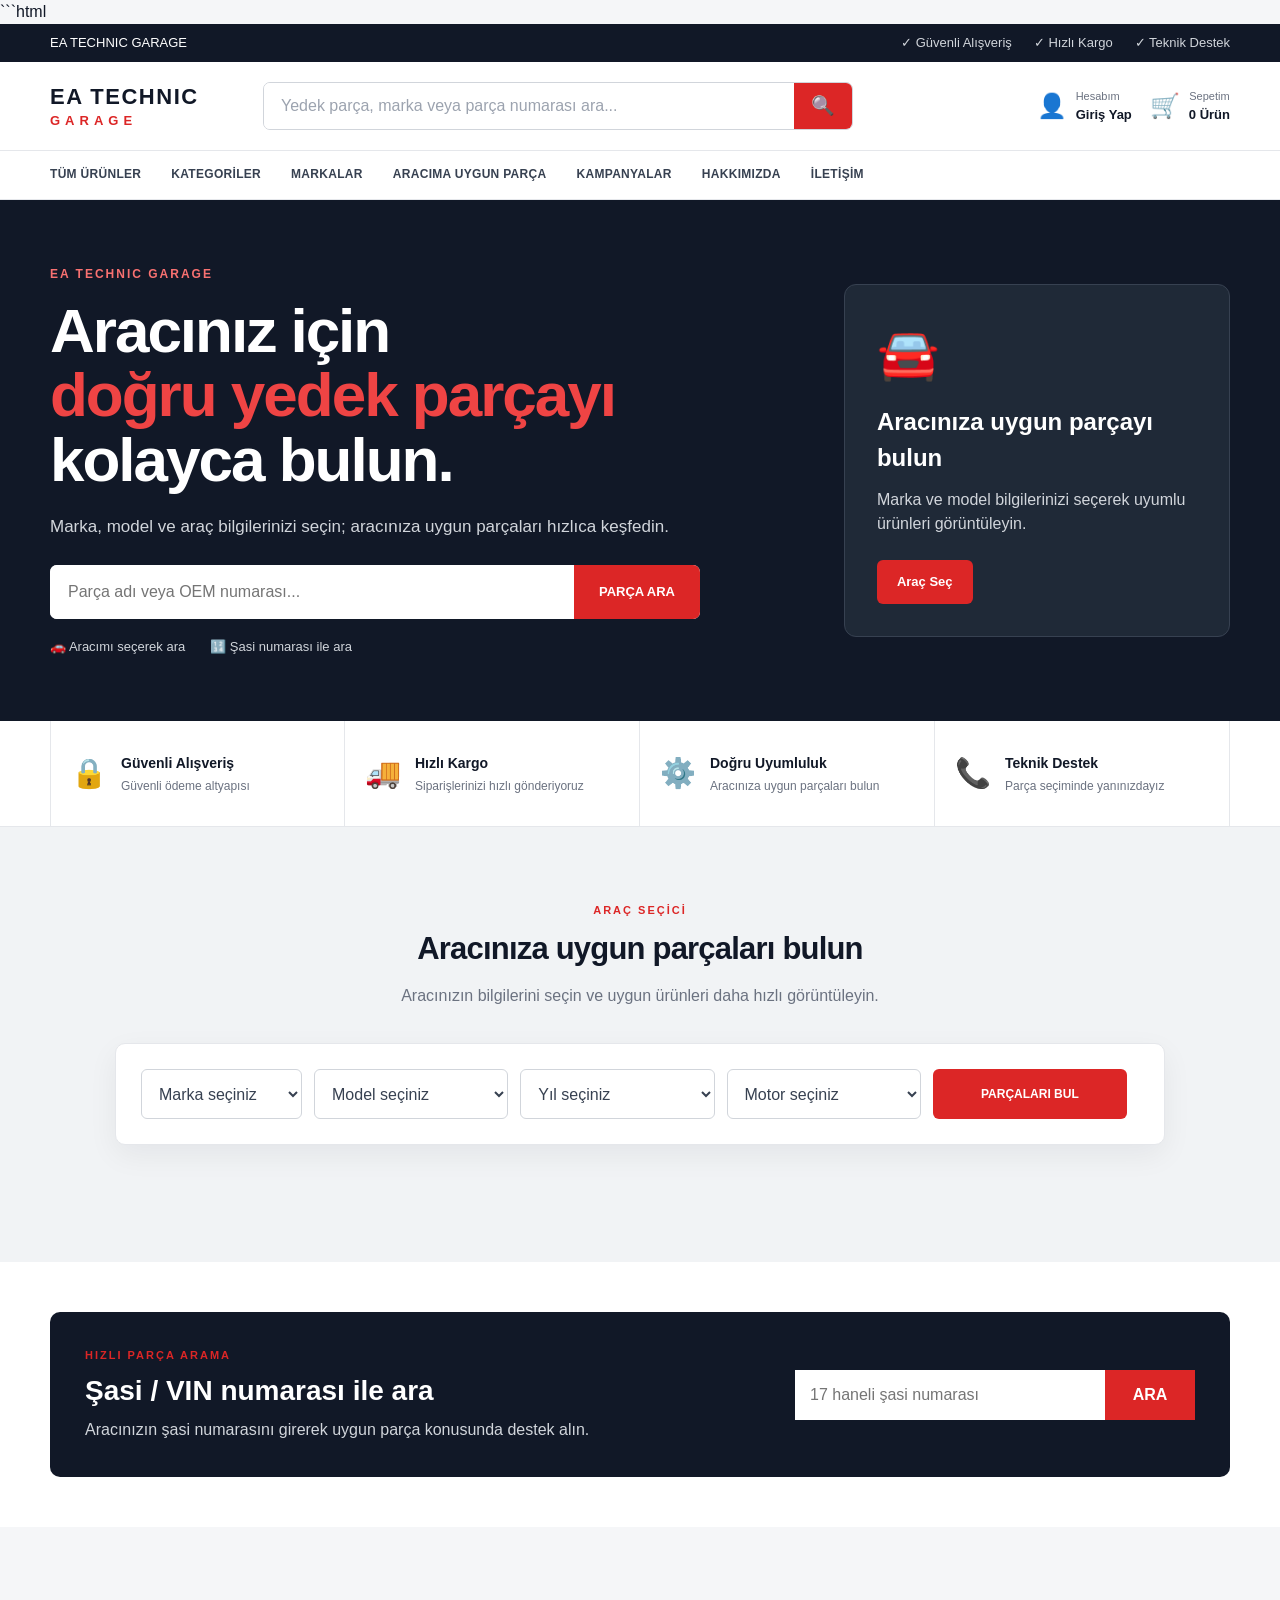
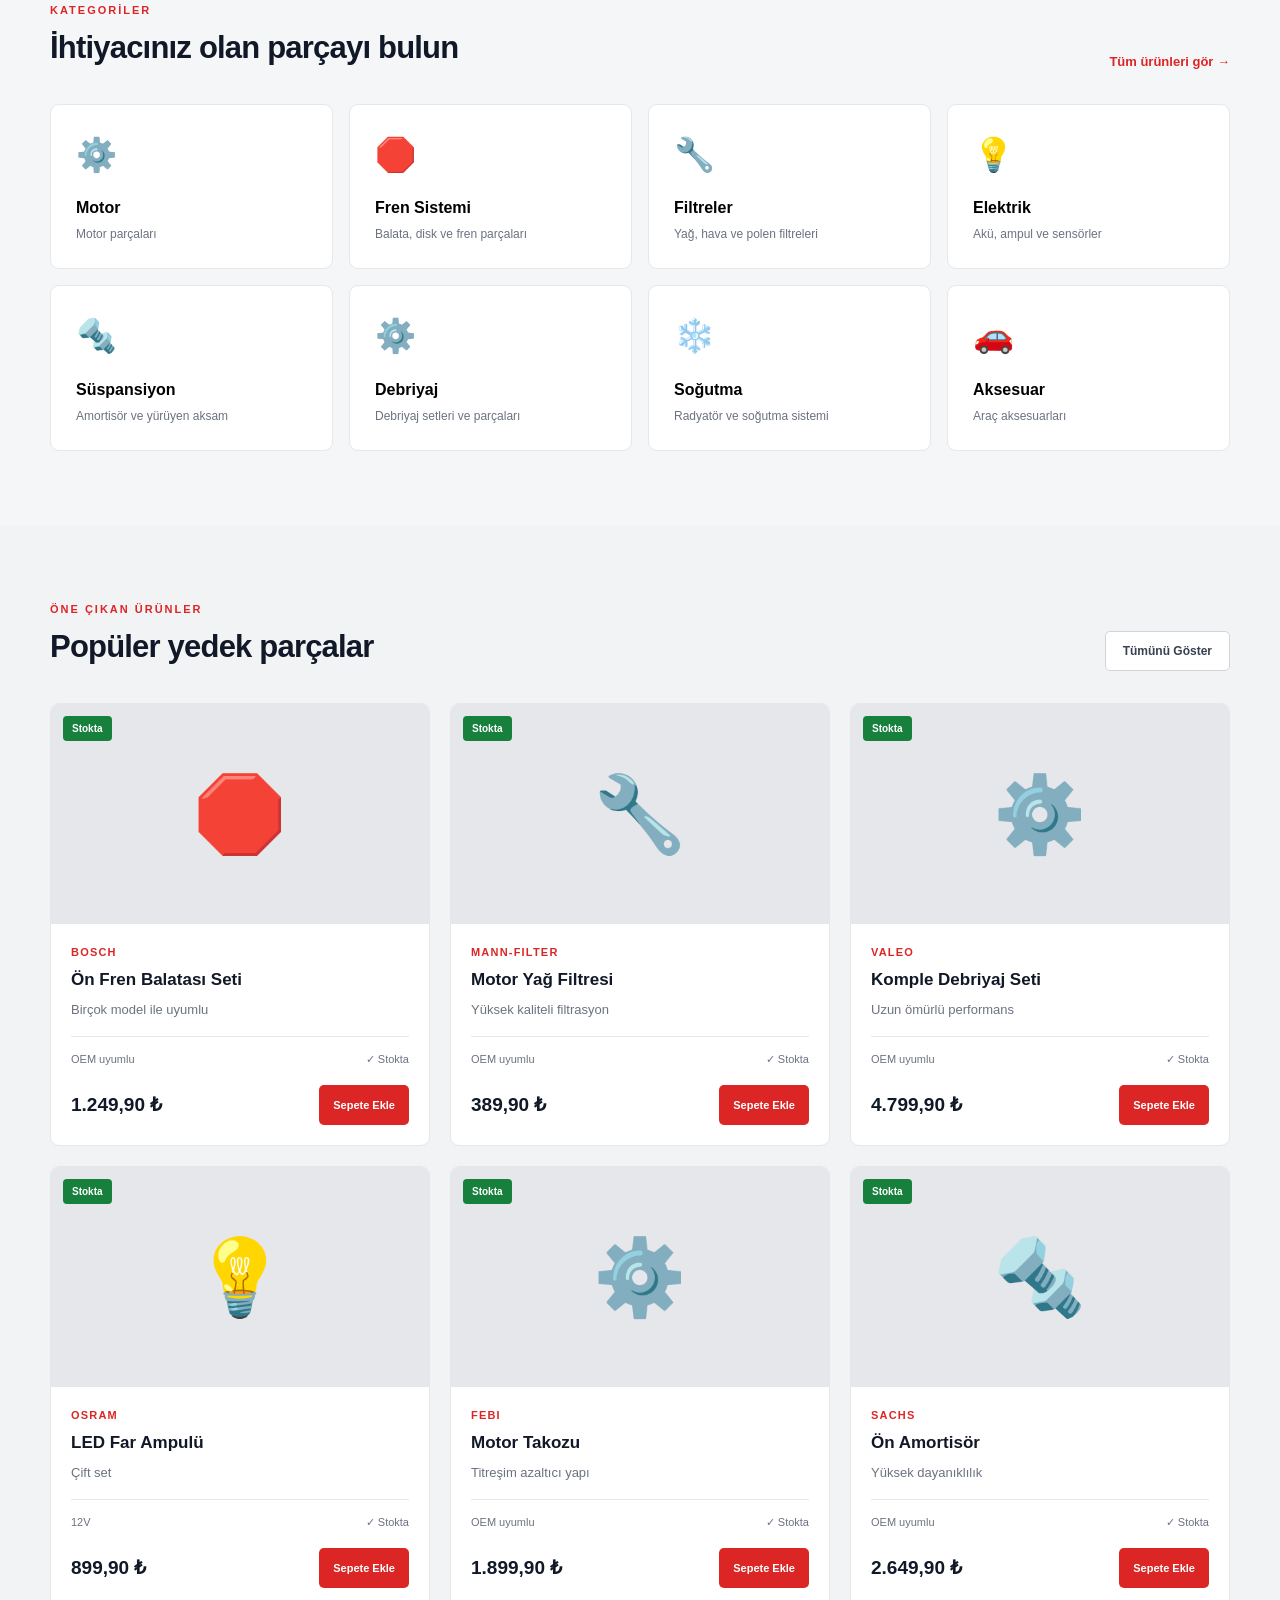
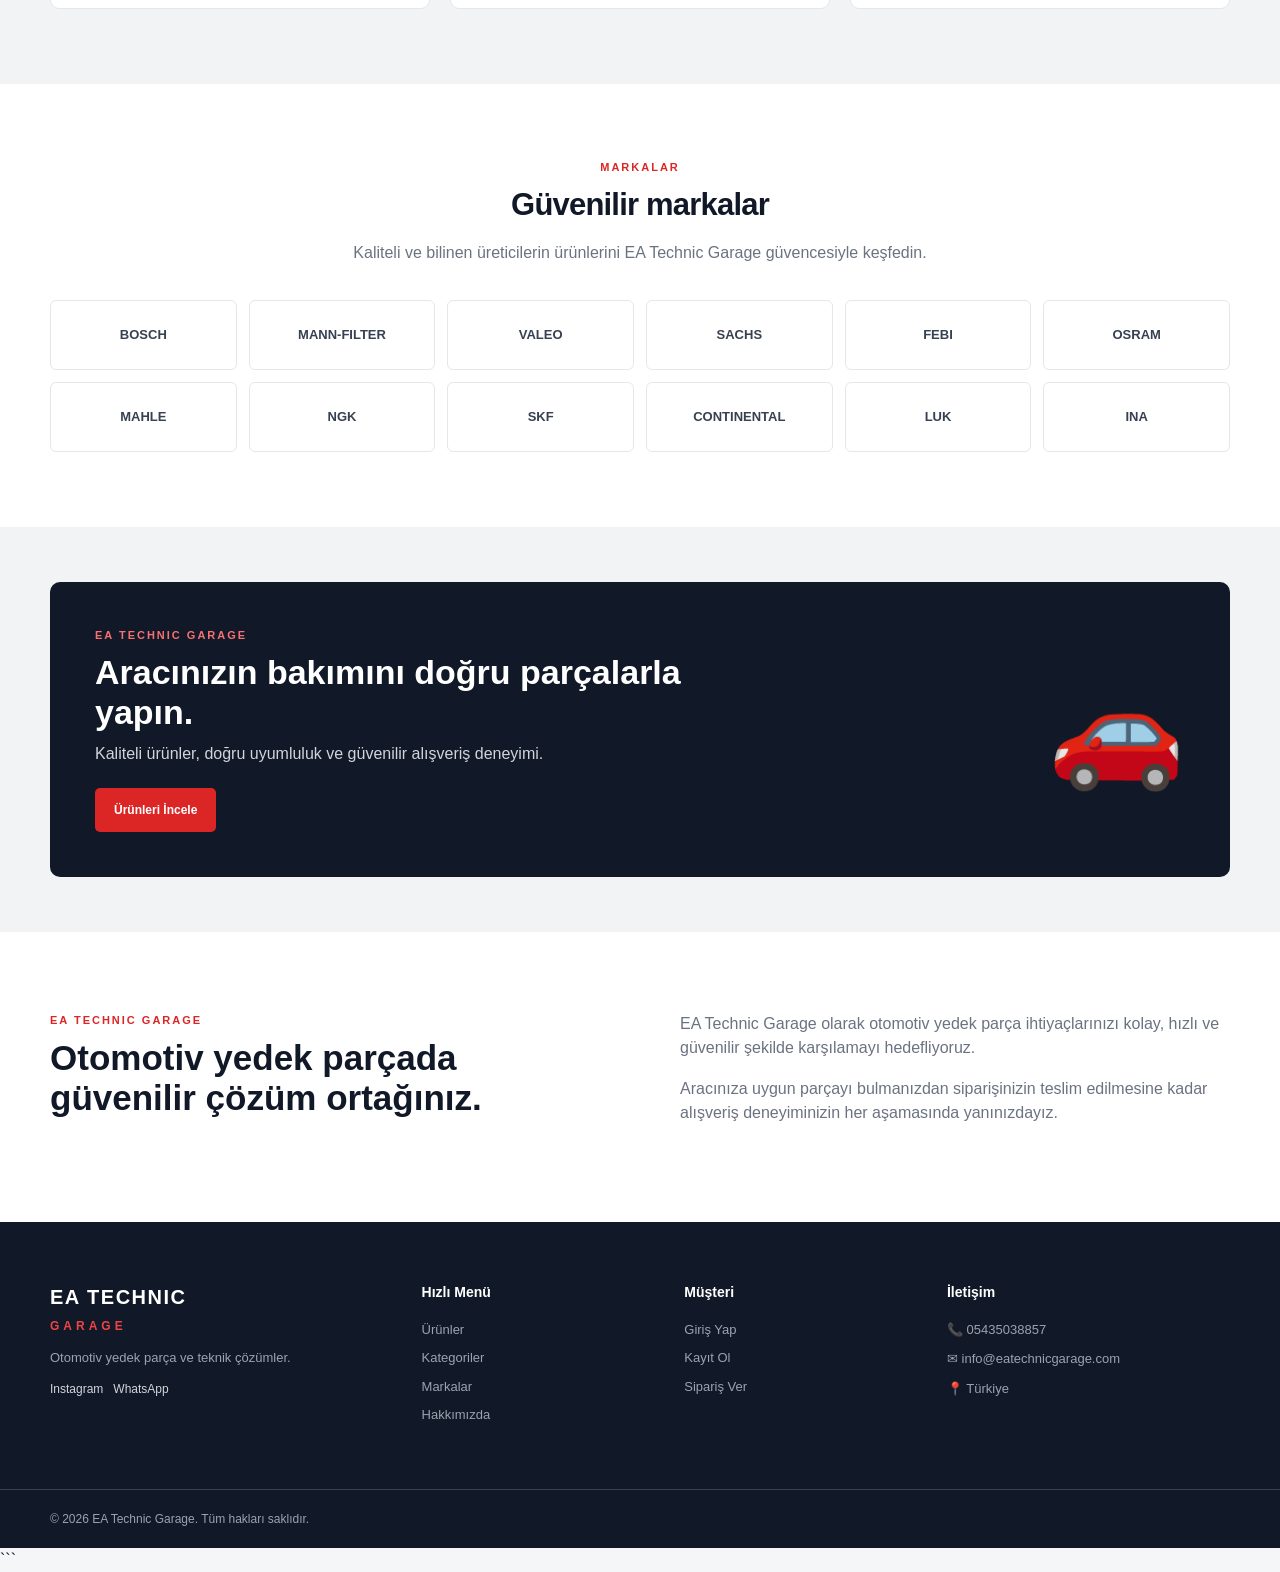
<file: index.html>
```html
<!DOCTYPE html>
<html lang="tr">
<head>
  <meta charset="UTF-8">
  <meta name="viewport" content="width=device-width, initial-scale=1.0">

  <title>EA Technic Garage | Online Yedek Parça</title>

  <meta
    name="description"
    content="EA Technic Garage - Otomotiv yedek parça, araç uyumlu ürünler ve güvenli alışveriş."
  >

  <link rel="stylesheet" href="styles.css">
</head>

<body>

  <!-- =====================================================
       ÜST BİLGİ BAR
  ====================================================== -->

  <div class="topbar">
    <div class="container topbar-inner">

      <span>EA TECHNIC GARAGE</span>

      <div class="topbar-right">
        <span>✓ Güvenli Alışveriş</span>
        <span>✓ Hızlı Kargo</span>
        <span>✓ Teknik Destek</span>
      </div>

    </div>
  </div>


  <!-- =====================================================
       HEADER
  ====================================================== -->

  <header class="main-header">

    <div class="container header-inner">

      <!-- LOGO -->

      <a href="index.html" class="brand">

        <div class="brand-main">
          EA TECHNIC
        </div>

        <div class="brand-sub">
          GARAGE
        </div>

      </a>


      <!-- ANA ARAMA -->

      <div class="header-search">

        <input
          type="search"
          id="mainSearch"
          placeholder="Yedek parça, marka veya parça numarası ara..."
          autocomplete="off"
        >

        <button
          type="button"
          onclick="searchProducts()"
          aria-label="Ara"
        >
          🔍
        </button>

      </div>


      <!-- HESAP -->

      <div class="header-actions">

        <a href="giris.html" id="accountButton" class="header-action">
          <span class="action-icon">👤</span>

          <span>
            <small>Hesabım</small>
            <strong>Giriş Yap</strong>
          </span>
        </a>


        <!-- SEPET -->

        <button
          type="button"
          class="header-action cart-header"
          onclick="showCart()"
        >

          <span class="action-icon">🛒</span>

          <span>
            <small>Sepetim</small>
            <strong>
              <span id="cartCount">0</span> Ürün
            </strong>
          </span>

        </button>

      </div>

    </div>

  </header>


  <!-- =====================================================
       ANA MENÜ
  ====================================================== -->

  <nav class="main-nav">

    <div class="container nav-inner">

      <a href="#urunler">
        TÜM ÜRÜNLER
      </a>

      <a href="#kategoriler">
        KATEGORİLER
      </a>

      <a href="#markalar">
        MARKALAR
      </a>

      <a href="#arac-bul">
        ARACIMA UYGUN PARÇA
      </a>

      <a href="#kampanyalar">
        KAMPANYALAR
      </a>

      <a href="#hakkimizda">
        HAKKIMIZDA
      </a>

      <a href="#iletisim">
        İLETİŞİM
      </a>

    </div>

  </nav>


  <main>


    <!-- =====================================================
         HERO / ANA ARAMA
    ====================================================== -->

    <section class="hero-shop">

      <div class="container hero-inner">

        <div class="hero-copy">

          <span class="hero-label">
            EA TECHNIC GARAGE
          </span>

          <h1>
            Aracınız için
            <strong>doğru yedek parçayı</strong>
            kolayca bulun.
          </h1>

          <p>
            Marka, model ve araç bilgilerinizi seçin;
            aracınıza uygun parçaları hızlıca keşfedin.
          </p>


          <div class="hero-search">

            <input
              type="search"
              id="heroSearch"
              placeholder="Parça adı veya OEM numarası..."
            >

            <button
              type="button"
              onclick="searchProductsFromHero()"
            >
              PARÇA ARA
            </button>

          </div>


          <div class="hero-links">

            <a href="#arac-bul">
              🚗 Aracımı seçerek ara
            </a>

            <a href="#sasi-ara">
              🔢 Şasi numarası ile ara
            </a>

          </div>

        </div>


        <div class="hero-card">

          <div class="hero-card-icon">
            🚘
          </div>

          <h2>
            Aracınıza uygun parçayı bulun
          </h2>

          <p>
            Marka ve model bilgilerinizi seçerek
            uyumlu ürünleri görüntüleyin.
          </p>

          <a
            href="#arac-bul"
            class="hero-card-button"
          >
            Araç Seç
          </a>

        </div>

      </div>

    </section>


    <!-- =====================================================
         HIZLI GÜVEN BİLGİLERİ
    ====================================================== -->

    <section class="trust-section">

      <div class="container trust-grid">

        <div class="trust-item">

          <div class="trust-icon">
            🔒
          </div>

          <div>
            <strong>
              Güvenli Alışveriş
            </strong>

            <span>
              Güvenli ödeme altyapısı
            </span>
          </div>

        </div>


        <div class="trust-item">

          <div class="trust-icon">
            🚚
          </div>

          <div>
            <strong>
              Hızlı Kargo
            </strong>

            <span>
              Siparişlerinizi hızlı gönderiyoruz
            </span>
          </div>

        </div>


        <div class="trust-item">

          <div class="trust-icon">
            ⚙️
          </div>

          <div>
            <strong>
              Doğru Uyumluluk
            </strong>

            <span>
              Aracınıza uygun parçaları bulun
            </span>
          </div>

        </div>


        <div class="trust-item">

          <div class="trust-icon">
            📞
          </div>

          <div>
            <strong>
              Teknik Destek
            </strong>

            <span>
              Parça seçiminde yanınızdayız
            </span>
          </div>

        </div>

      </div>

    </section>


    <!-- =====================================================
         ARAÇ BUL
    ====================================================== -->

    <section
      class="vehicle-section"
      id="arac-bul"
    >

      <div class="container">

        <div class="section-heading centered">

          <span>
            ARAÇ SEÇİCİ
          </span>

          <h2>
            Aracınıza uygun parçaları bulun
          </h2>

          <p>
            Aracınızın bilgilerini seçin ve uygun ürünleri
            daha hızlı görüntüleyin.
          </p>

        </div>


        <div class="vehicle-box">

          <div class="vehicle-step">
            <small>1</small>
            <span>Marka</span>
          </div>

          <select id="brand">

            <option value="">
              Marka seçiniz
            </option>

            <option value="BMW">
              BMW
            </option>

            <option value="Mercedes-Benz">
              Mercedes-Benz
            </option>

            <option value="Volkswagen">
              Volkswagen
            </option>

            <option value="Audi">
              Audi
            </option>

            <option value="Renault">
              Renault
            </option>

            <option value="Fiat">
              Fiat
            </option>

            <option value="Ford">
              Ford
            </option>

            <option value="Peugeot">
              Peugeot
            </option>

            <option value="Citroën">
              Citroën
            </option>

            <option value="Toyota">
              Toyota
            </option>

            <option value="Opel">
              Opel
            </option>

            <option value="Hyundai">
              Hyundai
            </option>

            <option value="Kia">
              Kia
            </option>

            <option value="Volvo">
              Volvo
            </option>

          </select>


          <select id="model">

            <option value="">
              Model seçiniz
            </option>

            <option>
              3 Serisi
            </option>

            <option>
              5 Serisi
            </option>

            <option>
              C Serisi
            </option>

            <option>
              E Serisi
            </option>

            <option>
              Golf
            </option>

            <option>
              Passat
            </option>

            <option>
              A3
            </option>

            <option>
              A4
            </option>

            <option>
              Clio
            </option>

            <option>
              Megane
            </option>

            <option>
              Egea
            </option>

            <option>
              Focus
            </option>

            <option>
              Astra
            </option>

          </select>


          <select id="year">

            <option value="">
              Yıl seçiniz
            </option>

            <option>2026</option>
            <option>2025</option>
            <option>2024</option>
            <option>2023</option>
            <option>2022</option>
            <option>2021</option>
            <option>2020</option>
            <option>2019</option>
            <option>2018</option>
            <option>2017</option>
            <option>2016</option>
            <option>2015</option>
            <option>2014</option>
            <option>2013</option>
            <option>2012</option>
            <option>2011</option>
            <option>2010</option>

          </select>


          <select id="engine">

            <option value="">
              Motor seçiniz
            </option>

            <option>
              1.2 Benzin
            </option>

            <option>
              1.4 Benzin
            </option>

            <option>
              1.5 Dizel
            </option>

            <option>
              1.6 Dizel
            </option>

            <option>
              2.0 Dizel
            </option>

            <option>
              2.0 Benzin
            </option>

          </select>


          <button
            type="button"
            onclick="findParts()"
          >
            PARÇALARI BUL
          </button>

        </div>


        <div
          id="vehicleMessage"
          class="vehicle-message"
        ></div>

      </div>

    </section>


    <!-- =====================================================
         ŞASİ NUMARASI
    ====================================================== -->

    <section
      class="vin-section"
      id="sasi-ara"
    >

      <div class="container">

        <div class="vin-box">

          <div>

            <span class="section-label">
              HIZLI PARÇA ARAMA
            </span>

            <h2>
              Şasi / VIN numarası ile ara
            </h2>

            <p>
              Aracınızın şasi numarasını girerek
              uygun parça konusunda destek alın.
            </p>

          </div>


          <div class="vin-form">

            <input
              type="text"
              id="vinNumber"
              maxlength="17"
              placeholder="17 haneli şasi numarası"
            >

            <button
              type="button"
              onclick="searchVin()"
            >
              ARA
            </button>

          </div>

        </div>

      </div>

    </section>


    <!-- =====================================================
         KATEGORİLER
    ====================================================== -->

    <section
      class="section"
      id="kategoriler"
    >

      <div class="container">

        <div class="section-heading">

          <div>

            <span>
              KATEGORİLER
            </span>

            <h2>
              İhtiyacınız olan parçayı bulun
            </h2>

          </div>

          <a href="#urunler">
            Tüm ürünleri gör →
          </a>

        </div>


        <div class="category-grid">


          <button
            class="category-card"
            onclick="filterProducts('Motor')"
          >

            <div class="category-icon">
              ⚙️
            </div>

            <strong>
              Motor
            </strong>

            <span>
              Motor parçaları
            </span>

          </button>


          <button
            class="category-card"
            onclick="filterProducts('Fren')"
          >

            <div class="category-icon">
              🛑
            </div>

            <strong>
              Fren Sistemi
            </strong>

            <span>
              Balata, disk ve fren parçaları
            </span>

          </button>


          <button
            class="category-card"
            onclick="filterProducts('Filtre')"
          >

            <div class="category-icon">
              🔧
            </div>

            <strong>
              Filtreler
            </strong>

            <span>
              Yağ, hava ve polen filtreleri
            </span>

          </button>


          <button
            class="category-card"
            onclick="filterProducts('Elektrik')"
          >

            <div class="category-icon">
              💡
            </div>

            <strong>
              Elektrik
            </strong>

            <span>
              Akü, ampul ve sensörler
            </span>

          </button>


          <button
            class="category-card"
            onclick="filterProducts('Süspansiyon')"
          >

            <div class="category-icon">
              🔩
            </div>

            <strong>
              Süspansiyon
            </strong>

            <span>
              Amortisör ve yürüyen aksam
            </span>

          </button>


          <button
            class="category-card"
            onclick="filterProducts('Debriyaj')"
          >

            <div class="category-icon">
              ⚙️
            </div>

            <strong>
              Debriyaj
            </strong>

            <span>
              Debriyaj setleri ve parçaları
            </span>

          </button>


          <button
            class="category-card"
            onclick="filterProducts('Soğutma')"
          >

            <div class="category-icon">
              ❄️
            </div>

            <strong>
              Soğutma
            </strong>

            <span>
              Radyatör ve soğutma sistemi
            </span>

          </button>


          <button
            class="category-card"
            onclick="filterProducts('Aksesuar')"
          >

            <div class="category-icon">
              🚗
            </div>

            <strong>
              Aksesuar
            </strong>

            <span>
              Araç aksesuarları
            </span>

          </button>

        </div>

      </div>

    </section>


    <!-- =====================================================
         ÜRÜNLER
    ====================================================== -->

    <section
      class="section products-section"
      id="urunler"
    >

      <div class="container">

        <div class="section-heading">

          <div>

            <span>
              ÖNE ÇIKAN ÜRÜNLER
            </span>

            <h2>
              Popüler yedek parçalar
            </h2>

          </div>


          <button
            type="button"
            class="outline-button"
            onclick="filterProducts('all')"
          >
            Tümünü Göster
          </button>

        </div>


        <div
          class="product-grid"
          id="productGrid"
        >


          <!-- ÜRÜN 1 -->

          <article
            class="product-card"
            data-category="Fren"
          >

            <div class="product-image">
              🛑

              <span class="stock-badge">
                Stokta
              </span>

            </div>

            <div class="product-content">

              <span class="product-brand">
                BOSCH
              </span>

              <h3>
                Ön Fren Balatası Seti
              </h3>

              <p>
                Birçok model ile uyumlu
              </p>

              <div class="product-meta">

                <span>
                  OEM uyumlu
                </span>

                <span>
                  ✓ Stokta
                </span>

              </div>

              <div class="product-bottom">

                <strong>
                  1.249,90 ₺
                </strong>

                <button
                  type="button"
                  onclick="addToCart('Ön Fren Balatası Seti', 1249.90)"
                >
                  Sepete Ekle
                </button>

              </div>

            </div>

          </article>


          <!-- ÜRÜN 2 -->

          <article
            class="product-card"
            data-category="Filtre"
          >

            <div class="product-image">
              🔧

              <span class="stock-badge">
                Stokta
              </span>

            </div>

            <div class="product-content">

              <span class="product-brand">
                MANN-FILTER
              </span>

              <h3>
                Motor Yağ Filtresi
              </h3>

              <p>
                Yüksek kaliteli filtrasyon
              </p>

              <div class="product-meta">

                <span>
                  OEM uyumlu
                </span>

                <span>
                  ✓ Stokta
                </span>

              </div>

              <div class="product-bottom">

                <strong>
                  389,90 ₺
                </strong>

                <button
                  type="button"
                  onclick="addToCart('Motor Yağ Filtresi', 389.90)"
                >
                  Sepete Ekle
                </button>

              </div>

            </div>

          </article>


          <!-- ÜRÜN 3 -->

          <article
            class="product-card"
            data-category="Debriyaj"
          >

            <div class="product-image">
              ⚙️

              <span class="stock-badge">
                Stokta
              </span>

            </div>

            <div class="product-content">

              <span class="product-brand">
                VALEO
              </span>

              <h3>
                Komple Debriyaj Seti
              </h3>

              <p>
                Uzun ömürlü performans
              </p>

              <div class="product-meta">

                <span>
                  OEM uyumlu
                </span>

                <span>
                  ✓ Stokta
                </span>

              </div>

              <div class="product-bottom">

                <strong>
                  4.799,90 ₺
                </strong>

                <button
                  type="button"
                  onclick="addToCart('Komple Debriyaj Seti', 4799.90)"
                >
                  Sepete Ekle
                </button>

              </div>

            </div>

          </article>


          <!-- ÜRÜN 4 -->

          <article
            class="product-card"
            data-category="Elektrik"
          >

            <div class="product-image">
              💡

              <span class="stock-badge">
                Stokta
              </span>

            </div>

            <div class="product-content">

              <span class="product-brand">
                OSRAM
              </span>

              <h3>
                LED Far Ampulü
              </h3>

              <p>
                Çift set
              </p>

              <div class="product-meta">

                <span>
                  12V
                </span>

                <span>
                  ✓ Stokta
                </span>

              </div>

              <div class="product-bottom">

                <strong>
                  899,90 ₺
                </strong>

                <button
                  type="button"
                  onclick="addToCart('LED Far Ampulü', 899.90)"
                >
                  Sepete Ekle
                </button>

              </div>

            </div>

          </article>


          <!-- ÜRÜN 5 -->

          <article
            class="product-card"
            data-category="Motor"
          >

            <div class="product-image">
              ⚙️

              <span class="stock-badge">
                Stokta
              </span>

            </div>

            <div class="product-content">

              <span class="product-brand">
                FEBI
              </span>

              <h3>
                Motor Takozu
              </h3>

              <p>
                Titreşim azaltıcı yapı
              </p>

              <div class="product-meta">

                <span>
                  OEM uyumlu
                </span>

                <span>
                  ✓ Stokta
                </span>

              </div>

              <div class="product-bottom">

                <strong>
                  1.899,90 ₺
                </strong>

                <button
                  type="button"
                  onclick="addToCart('Motor Takozu', 1899.90)"
                >
                  Sepete Ekle
                </button>

              </div>

            </div>

          </article>


          <!-- ÜRÜN 6 -->

          <article
            class="product-card"
            data-category="Süspansiyon"
          >

            <div class="product-image">
              🔩

              <span class="stock-badge">
                Stokta
              </span>

            </div>

            <div class="product-content">

              <span class="product-brand">
                SACHS
              </span>

              <h3>
                Ön Amortisör
              </h3>

              <p>
                Yüksek dayanıklılık
              </p>

              <div class="product-meta">

                <span>
                  OEM uyumlu
                </span>

                <span>
                  ✓ Stokta
                </span>

              </div>

              <div class="product-bottom">

                <strong>
                  2.649,90 ₺
                </strong>

                <button
                  type="button"
                  onclick="addToCart('Ön Amortisör', 2649.90)"
                >
                  Sepete Ekle
                </button>

              </div>

            </div>

          </article>

        </div>

      </div>

    </section>


    <!-- =====================================================
         MARKALAR
    ====================================================== -->

    <section
      class="brands-section"
      id="markalar"
    >

      <div class="container">

        <div class="section-heading centered">

          <span>
            MARKALAR
          </span>

          <h2>
            Güvenilir markalar
          </h2>

          <p>
            Kaliteli ve bilinen üreticilerin ürünlerini
            EA Technic Garage güvencesiyle keşfedin.
          </p>

        </div>


        <div class="brand-grid">

          <button onclick="searchBrand('BOSCH')">
            BOSCH
          </button>

          <button onclick="searchBrand('MANN-FILTER')">
            MANN-FILTER
          </button>

          <button onclick="searchBrand('VALEO')">
            VALEO
          </button>

          <button onclick="searchBrand('SACHS')">
            SACHS
          </button>

          <button onclick="searchBrand('FEBI')">
            FEBI
          </button>

          <button onclick="searchBrand('OSRAM')">
            OSRAM
          </button>

          <button onclick="searchBrand('MAHLE')">
            MAHLE
          </button>

          <button onclick="searchBrand('NGK')">
            NGK
          </button>

          <button onclick="searchBrand('SKF')">
            SKF
          </button>

          <button onclick="searchBrand('CONTINENTAL')">
            CONTINENTAL
          </button>

          <button onclick="searchBrand('LUK')">
            LUK
          </button>

          <button onclick="searchBrand('INA')">
            INA
          </button>

        </div>

      </div>

    </section>


    <!-- =====================================================
         KAMPANYA
    ====================================================== -->

    <section
      class="campaign-section"
      id="kampanyalar"
    >

      <div class="container">

        <div class="campaign-box">

          <div>

            <span>
              EA TECHNIC GARAGE
            </span>

            <h2>
              Aracınızın bakımını
              doğru parçalarla yapın.
            </h2>

            <p>
              Kaliteli ürünler, doğru uyumluluk
              ve güvenilir alışveriş deneyimi.
            </p>

            <a
              href="#urunler"
              class="campaign-button"
            >
              Ürünleri İncele
            </a>

          </div>


          <div class="campaign-icon">
            🚗
          </div>

        </div>

      </div>

    </section>


    <!-- =====================================================
         HAKKIMIZDA
    ====================================================== -->

    <section
      class="about-section"
      id="hakkimizda"
    >

      <div class="container about-grid">

        <div>

          <span class="section-label">
            EA TECHNIC GARAGE
          </span>

          <h2>
            Otomotiv yedek parçada
            güvenilir çözüm ortağınız.
          </h2>

        </div>


        <div>

          <p>
            EA Technic Garage olarak otomotiv yedek parça
            ihtiyaçlarınızı kolay, hızlı ve güvenilir şekilde
            karşılamayı hedefliyoruz.
          </p>

          <p>
            Aracınıza uygun parçayı bulmanızdan siparişinizin
            teslim edilmesine kadar alışveriş deneyiminizin
            her aşamasında yanınızdayız.
          </p>

        </div>

      </div>

    </section>

  </main>


  <!-- =====================================================
       FOOTER
  ====================================================== -->

  <footer id="iletisim">

    <div class="container footer-grid">


      <div class="footer-company">

        <div class="footer-logo">
          EA TECHNIC
          <span>GARAGE</span>
        </div>

        <p>
          Otomotiv yedek parça ve teknik çözümler.
        </p>

        <div class="footer-social">
          <a href="#" aria-label="Instagram">Instagram</a>
          <a href="#" aria-label="WhatsApp">WhatsApp</a>
        </div>

      </div>


      <div>

        <h3>
          Hızlı Menü
        </h3>

        <a href="#urunler">
          Ürünler
        </a>

        <a href="#kategoriler">
          Kategoriler
        </a>

        <a href="#markalar">
          Markalar
        </a>

        <a href="#hakkimizda">
          Hakkımızda
        </a>

      </div>


      <div>

        <h3>
          Müşteri
        </h3>

        <a href="giris.html">
          Giriş Yap
        </a>

        <a href="kayit.html">
          Kayıt Ol
        </a>

        <a href="#urunler">
          Sipariş Ver
        </a>

      </div>


      <div>

        <h3>
          İletişim
        </h3>

        <p>
          📞 05435038857
        </p>

        <p>
          ✉ info@eatechnicgarage.com
        </p>

        <p>
          📍 Türkiye
        </p>

      </div>

    </div>


    <div class="footer-bottom">

      <div class="container">

        © 2026 EA Technic Garage.
        Tüm hakları saklıdır.

      </div>

    </div>

  </footer>


  <!-- =====================================================
       TOAST
  ====================================================== -->

  <div
    id="toast"
    class="toast"
  ></div>


  <!-- =====================================================
       JAVASCRIPT
  ====================================================== -->

  <script src="script.js"></script>

</body>
</html>
```
</file>
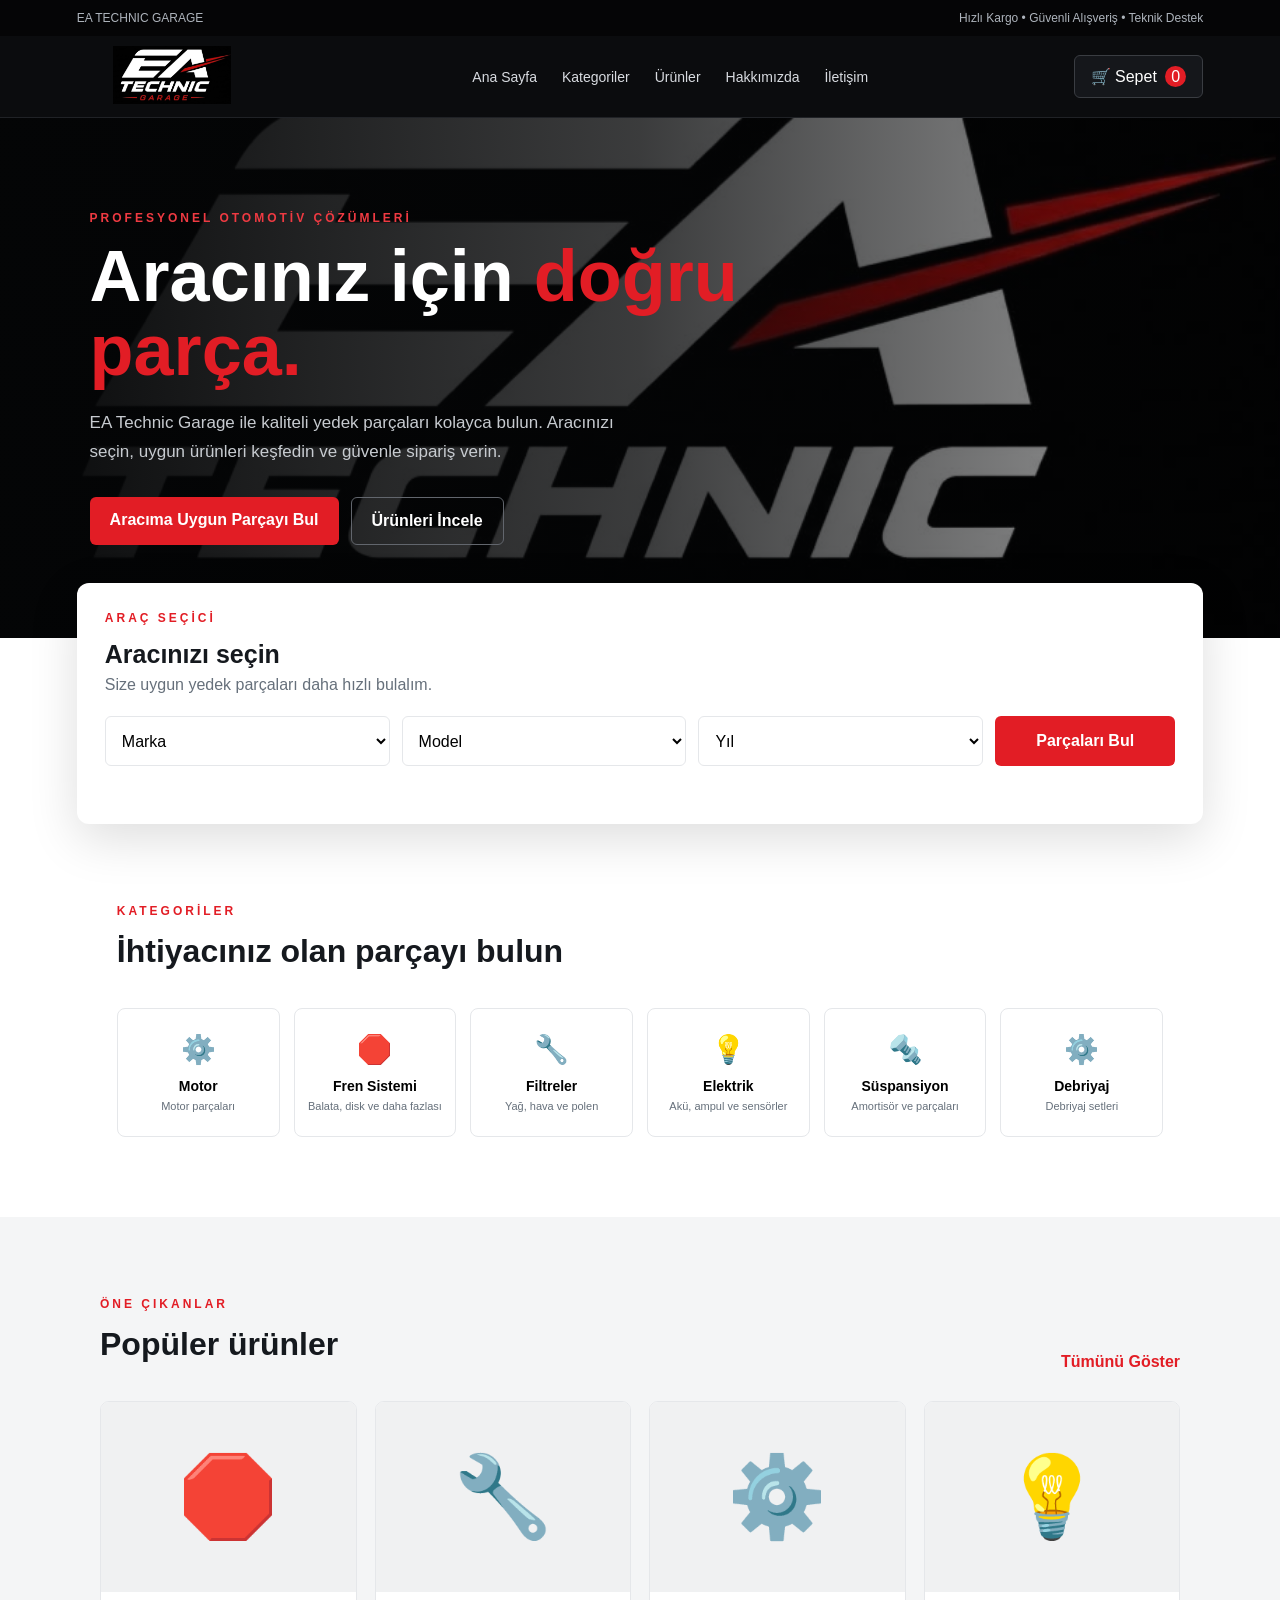
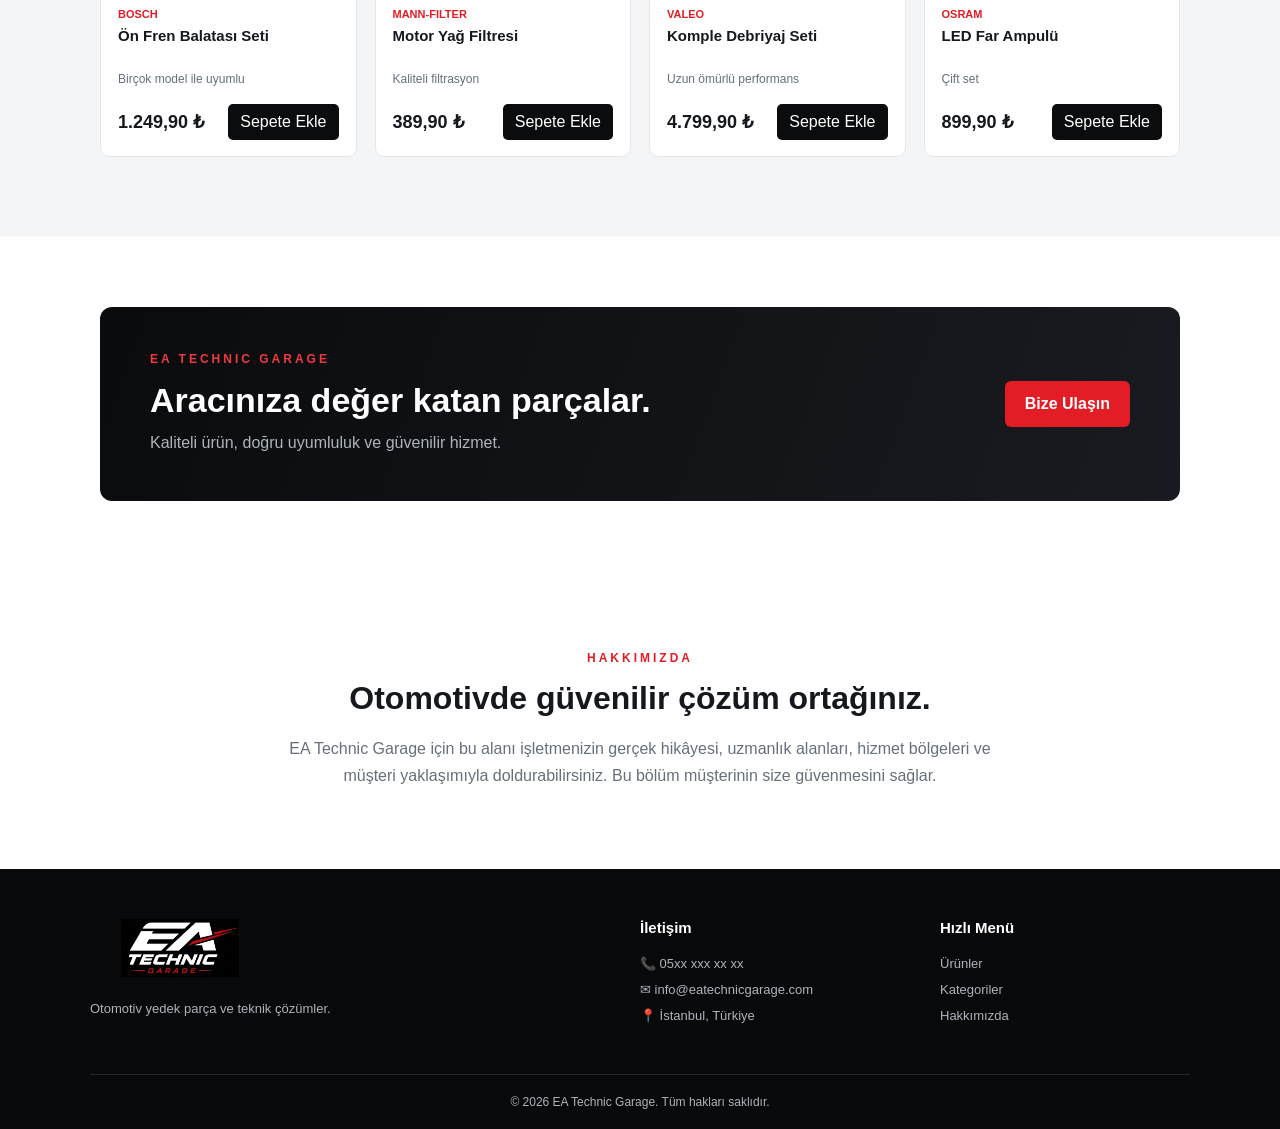
<file: EA-Technic-Garage/index.html>
<!DOCTYPE html>
<html lang="tr">
<head>
  <meta charset="UTF-8">
  <meta name="viewport" content="width=device-width, initial-scale=1.0">
  <title>EA Technic Garage | Otomotiv Yedek Parça</title>
  <link rel="stylesheet" href="styles.css">
</head>
<body>

  <div class="topbar">
    <div>EA TECHNIC GARAGE</div>
    <div>Hızlı Kargo • Güvenli Alışveriş • Teknik Destek</div>
  </div>

  <header class="header">
    <a class="logo-wrap" href="#">
      <img src="assets/logo.jpeg" alt="EA Technic Garage">
    </a>

    <nav>
      <a href="#anasayfa">Ana Sayfa</a>
      <a href="#kategoriler">Kategoriler</a>
      <a href="#urunler">Ürünler</a>
      <a href="#hakkimizda">Hakkımızda</a>
      <a href="#iletisim">İletişim</a>
    </nav>

    <button class="cart-button" onclick="showCart()">
      🛒 Sepet <span id="cartCount">0</span>
    </button>
  </header>

  <main>
    <section class="hero" id="anasayfa">
      <div class="hero-content">
        <p class="eyebrow">PROFESYONEL OTOMOTİV ÇÖZÜMLERİ</p>
        <h1>Aracınız için <span>doğru parça.</span></h1>
        <p class="hero-text">
          EA Technic Garage ile kaliteli yedek parçaları kolayca bulun.
          Aracınızı seçin, uygun ürünleri keşfedin ve güvenle sipariş verin.
        </p>
        <div class="hero-buttons">
          <a href="#arac-sec" class="btn primary">Aracıma Uygun Parçayı Bul</a>
          <a href="#urunler" class="btn secondary">Ürünleri İncele</a>
        </div>
      </div>
    </section>

    <section class="vehicle-section" id="arac-sec">
      <div class="vehicle-card">
        <div>
          <p class="eyebrow dark">ARAÇ SEÇİCİ</p>
          <h2>Aracınızı seçin</h2>
          <p>Size uygun yedek parçaları daha hızlı bulalım.</p>
        </div>

        <div class="vehicle-form">
          <select id="brand">
            <option value="">Marka</option>
            <option>BMW</option>
            <option>Mercedes-Benz</option>
            <option>Volkswagen</option>
            <option>Ford</option>
            <option>Renault</option>
            <option>Fiat</option>
          </select>

          <select id="model">
            <option value="">Model</option>
            <option>3 Serisi</option>
            <option>C Serisi</option>
            <option>Golf</option>
            <option>Focus</option>
            <option>Clio</option>
            <option>Egea</option>
          </select>

          <select id="year">
            <option value="">Yıl</option>
            <option>2026</option><option>2025</option><option>2024</option>
            <option>2023</option><option>2022</option><option>2021</option>
            <option>2020</option>
          </select>

          <button class="btn primary" onclick="findParts()">Parçaları Bul</button>
        </div>

        <div id="vehicleMessage" class="message"></div>
      </div>
    </section>

    <section class="section" id="kategoriler">
      <div class="section-title">
        <div>
          <p class="eyebrow dark">KATEGORİLER</p>
          <h2>İhtiyacınız olan parçayı bulun</h2>
        </div>
      </div>

      <div class="category-grid">
        <button class="category-card" onclick="filterProducts('Motor')">⚙️<strong>Motor</strong><span>Motor parçaları</span></button>
        <button class="category-card" onclick="filterProducts('Fren')">🛑<strong>Fren Sistemi</strong><span>Balata, disk ve daha fazlası</span></button>
        <button class="category-card" onclick="filterProducts('Filtre')">🔧<strong>Filtreler</strong><span>Yağ, hava ve polen</span></button>
        <button class="category-card" onclick="filterProducts('Elektrik')">💡<strong>Elektrik</strong><span>Akü, ampul ve sensörler</span></button>
        <button class="category-card" onclick="filterProducts('Süspansiyon')">🔩<strong>Süspansiyon</strong><span>Amortisör ve parçaları</span></button>
        <button class="category-card" onclick="filterProducts('Debriyaj')">⚙️<strong>Debriyaj</strong><span>Debriyaj setleri</span></button>
      </div>
    </section>

    <section class="section products-section" id="urunler">
      <div class="section-title">
        <div>
          <p class="eyebrow dark">ÖNE ÇIKANLAR</p>
          <h2>Popüler ürünler</h2>
        </div>
        <button class="text-button" onclick="filterProducts('all')">Tümünü Göster</button>
      </div>

      <div class="product-grid" id="productGrid">
        <article class="product" data-category="Fren">
          <div class="product-image">🛑</div>
          <p class="product-brand">BOSCH</p>
          <h3>Ön Fren Balatası Seti</h3>
          <p class="fit">Birçok model ile uyumlu</p>
          <div class="product-bottom">
            <strong>1.249,90 ₺</strong>
            <button onclick="addToCart('Ön Fren Balatası Seti')">Sepete Ekle</button>
          </div>
        </article>

        <article class="product" data-category="Filtre">
          <div class="product-image">🔧</div>
          <p class="product-brand">MANN-FILTER</p>
          <h3>Motor Yağ Filtresi</h3>
          <p class="fit">Kaliteli filtrasyon</p>
          <div class="product-bottom">
            <strong>389,90 ₺</strong>
            <button onclick="addToCart('Motor Yağ Filtresi')">Sepete Ekle</button>
          </div>
        </article>

        <article class="product" data-category="Debriyaj">
          <div class="product-image">⚙️</div>
          <p class="product-brand">VALEO</p>
          <h3>Komple Debriyaj Seti</h3>
          <p class="fit">Uzun ömürlü performans</p>
          <div class="product-bottom">
            <strong>4.799,90 ₺</strong>
            <button onclick="addToCart('Komple Debriyaj Seti')">Sepete Ekle</button>
          </div>
        </article>

        <article class="product" data-category="Elektrik">
          <div class="product-image">💡</div>
          <p class="product-brand">OSRAM</p>
          <h3>LED Far Ampulü</h3>
          <p class="fit">Çift set</p>
          <div class="product-bottom">
            <strong>899,90 ₺</strong>
            <button onclick="addToCart('LED Far Ampulü')">Sepete Ekle</button>
          </div>
        </article>
      </div>
    </section>

    <section class="promo">
      <div>
        <p class="eyebrow">EA TECHNIC GARAGE</p>
        <h2>Aracınıza değer katan parçalar.</h2>
        <p>Kaliteli ürün, doğru uyumluluk ve güvenilir hizmet.</p>
      </div>
      <a href="#iletisim" class="btn primary">Bize Ulaşın</a>
    </section>

    <section class="section about" id="hakkimizda">
      <p class="eyebrow dark">HAKKIMIZDA</p>
      <h2>Otomotivde güvenilir çözüm ortağınız.</h2>
      <p>
        EA Technic Garage için bu alanı işletmenizin gerçek hikâyesi,
        uzmanlık alanları, hizmet bölgeleri ve müşteri yaklaşımıyla
        doldurabilirsiniz. Bu bölüm müşterinin size güvenmesini sağlar.
      </p>
    </section>
  </main>

  <footer id="iletisim">
    <div class="footer-grid">
      <div>
        <img src="assets/logo.jpeg" alt="EA Technic Garage" class="footer-logo">
        <p>Otomotiv yedek parça ve teknik çözümler.</p>
      </div>
      <div>
        <h3>İletişim</h3>
        <p>📞 05xx xxx xx xx</p>
        <p>✉ info@eatechnicgarage.com</p>
        <p>📍 İstanbul, Türkiye</p>
      </div>
      <div>
        <h3>Hızlı Menü</h3>
        <a href="#urunler">Ürünler</a>
        <a href="#kategoriler">Kategoriler</a>
        <a href="#hakkimizda">Hakkımızda</a>
      </div>
    </div>
    <div class="copyright">© 2026 EA Technic Garage. Tüm hakları saklıdır.</div>
  </footer>

  <div id="toast" class="toast"></div>
  <script src="script.js"></script>
</body>
</html>
</file>
<file: styles.css>
/* =========================================================
   EA TECHNIC GARAGE
   PROFESYONEL YEDEK PARÇA MAĞAZASI
========================================================= */

* {
  box-sizing: border-box;
}

html {
  scroll-behavior: smooth;
}

body {
  margin: 0;
  font-family: Arial, Helvetica, sans-serif;
  color: #111827;
  background: #f5f6f8;
  line-height: 1.5;
}

button,
input,
select {
  font: inherit;
}

button {
  cursor: pointer;
}

a {
  color: inherit;
  text-decoration: none;
}

.container {
  width: min(1180px, calc(100% - 40px));
  margin: 0 auto;
}


/* =========================================================
   TOPBAR
========================================================= */

.topbar {
  background: #111827;
  color: #fff;
  font-size: 13px;
}

.topbar-inner {
  min-height: 38px;
  display: flex;
  align-items: center;
  justify-content: space-between;
  gap: 20px;
}

.topbar-right {
  display: flex;
  gap: 22px;
  color: #d1d5db;
}


/* =========================================================
   HEADER
========================================================= */

.main-header {
  background: #fff;
  border-bottom: 1px solid #e5e7eb;
  position: sticky;
  top: 0;
  z-index: 1000;
}

.header-inner {
  min-height: 88px;
  display: flex;
  align-items: center;
  gap: 28px;
}


/* LOGO */

.brand {
  min-width: 185px;
  font-weight: 900;
  letter-spacing: 1.5px;
  line-height: 1;
}

.brand-main {
  font-size: 22px;
  color: #111827;
}

.brand-sub {
  margin-top: 6px;
  font-size: 13px;
  letter-spacing: 5px;
  color: #dc2626;
}


/* SEARCH */

.header-search {
  flex: 1;
  max-width: 590px;
  height: 48px;
  display: flex;
  border: 1px solid #d1d5db;
  border-radius: 7px;
  overflow: hidden;
  background: #fff;
}

.header-search input {
  flex: 1;
  min-width: 0;
  border: 0;
  outline: 0;
  padding: 0 17px;
  color: #111827;
}

.header-search input::placeholder {
  color: #9ca3af;
}

.header-search button {
  width: 58px;
  border: 0;
  background: #dc2626;
  color: #fff;
  font-size: 19px;
}

.header-search button:hover {
  background: #b91c1c;
}


/* ACCOUNT */

.header-actions {
  display: flex;
  align-items: center;
  gap: 18px;
  margin-left: auto;
}

.header-action {
  display: flex;
  align-items: center;
  gap: 9px;
  background: transparent;
  border: 0;
  color: #111827;
}

.action-icon {
  font-size: 24px;
}

.header-action small {
  display: block;
  color: #6b7280;
  font-size: 11px;
}

.header-action strong {
  display: block;
  font-size: 13px;
}

.cart-header {
  padding: 0;
}


/* =========================================================
   NAVIGATION
========================================================= */

.main-nav {
  background: #fff;
  border-bottom: 1px solid #e5e7eb;
}

.nav-inner {
  min-height: 48px;
  display: flex;
  align-items: center;
  gap: 30px;
}

.nav-inner a {
  height: 48px;
  display: flex;
  align-items: center;
  color: #374151;
  font-size: 12px;
  font-weight: 800;
  letter-spacing: .3px;
  border-bottom: 2px solid transparent;
}

.nav-inner a:hover {
  color: #dc2626;
  border-bottom-color: #dc2626;
}


/* =========================================================
   HERO
========================================================= */

.hero-shop {
  background: #111827;
  color: #fff;
  padding: 65px 0;
}

.hero-inner {
  min-height: 390px;
  display: grid;
  grid-template-columns: 1.5fr .8fr;
  align-items: center;
  gap: 70px;
}

.hero-label {
  display: inline-block;
  margin-bottom: 16px;
  color: #f87171;
  font-size: 12px;
  font-weight: 800;
  letter-spacing: 2px;
}

.hero-copy h1 {
  max-width: 680px;
  margin: 0;
  font-size: clamp(38px, 5vw, 62px);
  line-height: 1.04;
  letter-spacing: -2px;
}

.hero-copy h1 strong {
  color: #ef4444;
  display: block;
}

.hero-copy p {
  max-width: 650px;
  margin: 22px 0;
  color: #d1d5db;
  font-size: 17px;
}

.hero-search {
  width: min(650px, 100%);
  height: 54px;
  display: flex;
  background: #fff;
  border-radius: 7px;
  overflow: hidden;
  margin-top: 25px;
}

.hero-search input {
  flex: 1;
  min-width: 0;
  border: 0;
  outline: 0;
  padding: 0 18px;
  color: #111827;
}

.hero-search button {
  padding: 0 25px;
  border: 0;
  background: #dc2626;
  color: #fff;
  font-size: 13px;
  font-weight: 900;
}

.hero-search button:hover {
  background: #b91c1c;
}

.hero-links {
  display: flex;
  gap: 25px;
  margin-top: 18px;
}

.hero-links a {
  color: #d1d5db;
  font-size: 13px;
}

.hero-links a:hover {
  color: #fff;
}


/* HERO CARD */

.hero-card {
  padding: 32px;
  background: #1f2937;
  border: 1px solid #374151;
  border-radius: 12px;
}

.hero-card-icon {
  font-size: 50px;
  margin-bottom: 12px;
}

.hero-card h2 {
  margin: 0 0 12px;
  font-size: 24px;
}

.hero-card p {
  margin: 0 0 24px;
  color: #d1d5db;
}

.hero-card-button {
  display: inline-flex;
  align-items: center;
  justify-content: center;
  min-height: 44px;
  padding: 0 20px;
  border-radius: 6px;
  background: #dc2626;
  color: #fff;
  font-weight: 800;
  font-size: 13px;
}


/* =========================================================
   TRUST
========================================================= */

.trust-section {
  background: #fff;
  border-bottom: 1px solid #e5e7eb;
}

.trust-grid {
  display: grid;
  grid-template-columns: repeat(4, 1fr);
}

.trust-item {
  min-height: 105px;
  display: flex;
  align-items: center;
  gap: 14px;
  padding: 20px;
  border-right: 1px solid #e5e7eb;
}

.trust-item:first-child {
  border-left: 1px solid #e5e7eb;
}

.trust-icon {
  font-size: 29px;
}

.trust-item strong {
  display: block;
  font-size: 14px;
}

.trust-item span {
  display: block;
  margin-top: 3px;
  color: #6b7280;
  font-size: 12px;
}


/* =========================================================
   SECTION
========================================================= */

.section {
  padding: 75px 0;
}

.section-heading {
  display: flex;
  align-items: flex-end;
  justify-content: space-between;
  gap: 30px;
  margin-bottom: 32px;
}

.section-heading.centered {
  display: block;
  text-align: center;
}

.section-heading > div > span,
.section-heading > span,
.section-label {
  color: #dc2626;
  font-size: 11px;
  font-weight: 900;
  letter-spacing: 2px;
}

.section-heading h2 {
  margin: 7px 0 0;
  font-size: 31px;
  letter-spacing: -.8px;
}

.section-heading p {
  max-width: 650px;
  margin: 12px auto 0;
  color: #6b7280;
}

.section-heading > a {
  color: #dc2626;
  font-size: 13px;
  font-weight: 800;
}


/* =========================================================
   VEHICLE SECTION
========================================================= */

.vehicle-section {
  padding: 75px 0;
  background: #f1f3f5;
}

.vehicle-box {
  max-width: 1050px;
  margin: 35px auto 0;
  padding: 25px;
  background: #fff;
  border: 1px solid #e5e7eb;
  border-radius: 10px;
  box-shadow: 0 10px 30px rgba(17, 24, 39, .06);

  display: grid;
  grid-template-columns: auto 1fr 1fr 1fr 1fr auto;
  gap: 12px;
  align-items: center;
}

.vehicle-step {
  display: none;
}

.vehicle-box select {
  height: 50px;
  padding: 0 13px;
  border: 1px solid #d1d5db;
  border-radius: 6px;
  background: #fff;
  color: #374151;
  outline: 0;
}

.vehicle-box select:focus {
  border-color: #dc2626;
}

.vehicle-box button {
  height: 50px;
  padding: 0 22px;
  border: 0;
  border-radius: 6px;
  background: #dc2626;
  color: #fff;
  font-weight: 900;
  font-size: 12px;
  white-space: nowrap;
}

.vehicle-box button:hover {
  background: #b91c1c;
}

.vehicle-message {
  min-height: 24px;
  margin-top: 18px;
  text-align: center;
  color: #16803c;
  font-size: 14px;
  font-weight: 700;
}


/* =========================================================
   VIN
========================================================= */

.vin-section {
  padding: 50px 0;
  background: #fff;
}

.vin-box {
  padding: 35px;
  display: flex;
  align-items: center;
  justify-content: space-between;
  gap: 35px;
  border-radius: 10px;
  background: #111827;
  color: #fff;
}

.vin-box h2 {
  margin: 6px 0;
  font-size: 28px;
}

.vin-box p {
  margin: 0;
  color: #d1d5db;
}

.vin-form {
  min-width: 400px;
  display: flex;
  height: 50px;
}

.vin-form input {
  flex: 1;
  min-width: 0;
  border: 0;
  outline: 0;
  padding: 0 15px;
}

.vin-form button {
  width: 90px;
  border: 0;
  background: #dc2626;
  color: #fff;
  font-weight: 900;
}


/* =========================================================
   CATEGORIES
========================================================= */

.category-grid {
  display: grid;
  grid-template-columns: repeat(4, 1fr);
  gap: 16px;
}

.category-card {
  min-height: 165px;
  padding: 25px;
  border: 1px solid #e5e7eb;
  border-radius: 9px;
  background: #fff;
  text-align: left;
  transition: .2s ease;
}

.category-card:hover {
  transform: translateY(-4px);
  border-color: #dc2626;
  box-shadow: 0 12px 28px rgba(17, 24, 39, .08);
}

.category-icon {
  margin-bottom: 17px;
  font-size: 33px;
}

.category-card strong {
  display: block;
  font-size: 16px;
}

.category-card span {
  display: block;
  margin-top: 5px;
  color: #6b7280;
  font-size: 12px;
}


/* =========================================================
   PRODUCTS
========================================================= */

.products-section {
  background: #f1f3f5;
}

.product-grid {
  display: grid;
  grid-template-columns: repeat(3, 1fr);
  gap: 20px;
}

.product-card {
  overflow: hidden;
  background: #fff;
  border: 1px solid #e5e7eb;
  border-radius: 9px;
  transition: .2s ease;
}

.product-card:hover {
  transform: translateY(-3px);
  box-shadow: 0 12px 30px rgba(17, 24, 39, .08);
}

.product-image {
  height: 220px;
  display: flex;
  align-items: center;
  justify-content: center;
  position: relative;
  background: #e5e7eb;
  font-size: 75px;
}

.stock-badge {
  position: absolute;
  top: 12px;
  left: 12px;
  padding: 5px 9px;
  border-radius: 4px;
  background: #16803c;
  color: #fff;
  font-size: 10px;
  font-weight: 800;
}

.product-content {
  padding: 20px;
}

.product-brand {
  margin: 0;
  color: #dc2626;
  font-size: 11px;
  font-weight: 900;
  letter-spacing: 1.2px;
}

.product-content h3 {
  margin: 7px 0;
  font-size: 17px;
}

.product-content > p {
  margin: 0;
  color: #6b7280;
  font-size: 13px;
}

.product-meta {
  display: flex;
  justify-content: space-between;
  gap: 10px;
  margin: 17px 0;
  padding-top: 14px;
  border-top: 1px solid #e5e7eb;
  color: #6b7280;
  font-size: 11px;
}

.product-bottom {
  display: flex;
  align-items: center;
  justify-content: space-between;
  gap: 15px;
}

.product-bottom strong {
  font-size: 19px;
}

.product-bottom button {
  min-height: 40px;
  padding: 0 14px;
  border: 0;
  border-radius: 5px;
  background: #dc2626;
  color: #fff;
  font-size: 11px;
  font-weight: 900;
}

.product-bottom button:hover {
  background: #b91c1c;
}

.outline-button {
  min-height: 40px;
  padding: 0 17px;
  border: 1px solid #d1d5db;
  border-radius: 5px;
  background: #fff;
  color: #374151;
  font-size: 12px;
  font-weight: 800;
}

.outline-button:hover {
  border-color: #dc2626;
  color: #dc2626;
}


/* =========================================================
   BRANDS
========================================================= */

.brands-section {
  padding: 75px 0;
  background: #fff;
}

.brand-grid {
  display: grid;
  grid-template-columns: repeat(6, 1fr);
  gap: 12px;
  margin-top: 35px;
}

.brand-grid button {
  min-height: 70px;
  border: 1px solid #e5e7eb;
  border-radius: 6px;
  background: #fff;
  color: #374151;
  font-weight: 900;
  font-size: 13px;
}

.brand-grid button:hover {
  border-color: #dc2626;
  color: #dc2626;
}


/* =========================================================
   CAMPAIGN
========================================================= */

.campaign-section {
  padding: 55px 0;
  background: #f1f3f5;
}

.campaign-box {
  min-height: 260px;
  padding: 45px;
  display: flex;
  align-items: center;
  justify-content: space-between;
  gap: 30px;
  overflow: hidden;
  border-radius: 10px;
  background: #111827;
  color: #fff;
}

.campaign-box span {
  color: #f87171;
  font-size: 11px;
  font-weight: 900;
  letter-spacing: 2px;
}

.campaign-box h2 {
  max-width: 650px;
  margin: 10px 0;
  font-size: 34px;
  line-height: 1.15;
}

.campaign-box p {
  margin: 0 0 22px;
  color: #d1d5db;
}

.campaign-button {
  display: inline-flex;
  align-items: center;
  min-height: 44px;
  padding: 0 19px;
  border-radius: 5px;
  background: #dc2626;
  color: #fff;
  font-size: 12px;
  font-weight: 900;
}

.campaign-icon {
  font-size: 110px;
  opacity: .9;
}


/* =========================================================
   ABOUT
========================================================= */

.about-section {
  padding: 80px 0;
  background: #fff;
}

.about-grid {
  display: grid;
  grid-template-columns: 1fr 1fr;
  gap: 80px;
  align-items: start;
}

.about-grid h2 {
  margin: 10px 0 0;
  font-size: 35px;
  line-height: 1.15;
}

.about-grid p {
  margin: 0 0 17px;
  color: #6b7280;
}


/* =========================================================
   FOOTER
========================================================= */

footer {
  background: #111827;
  color: #fff;
}

.footer-grid {
  padding-top: 60px;
  padding-bottom: 55px;
  display: grid;
  grid-template-columns: 1.5fr 1fr 1fr 1.3fr;
  gap: 45px;
}

.footer-logo {
  font-size: 20px;
  font-weight: 900;
  letter-spacing: 1.5px;
}

.footer-logo span {
  display: block;
  margin-top: 5px;
  color: #ef4444;
  font-size: 12px;
  letter-spacing: 4px;
}

.footer-company p {
  max-width: 270px;
  color: #9ca3af;
  font-size: 13px;
}

.footer-grid h3 {
  margin: 0 0 17px;
  font-size: 14px;
}

.footer-grid > div:not(.footer-company) a {
  display: block;
  margin-bottom: 9px;
  color: #9ca3af;
  font-size: 13px;
}

.footer-grid > div:not(.footer-company) a:hover {
  color: #fff;
}

.footer-grid > div:not(.footer-company) p {
  margin: 0 0 10px;
  color: #9ca3af;
  font-size: 13px;
}

.footer-social {
  display: flex;
  gap: 10px;
}

.footer-social a {
  color: #d1d5db;
  font-size: 12px;
}

.footer-bottom {
  padding: 20px 0;
  border-top: 1px solid #374151;
  color: #9ca3af;
  font-size: 12px;
}


/* =========================================================
   TOAST
========================================================= */

.toast {
  position: fixed;
  right: 25px;
  bottom: 25px;
  z-index: 3000;

  max-width: 330px;
  padding: 14px 18px;

  background: #111827;
  color: #fff;

  border-radius: 7px;

  box-shadow: 0 12px 35px rgba(0, 0, 0, .2);

  opacity: 0;
  pointer-events: none;
  transform: translateY(15px);

  transition: .25s ease;

  font-size: 13px;
}

.toast.show {
  opacity: 1;
  transform: translateY(0);
}


/* =========================================================
   MOBİL
========================================================= */

@media (max-width: 1050px) {

  .header-inner {
    flex-wrap: wrap;
    padding: 15px 0;
  }

  .header-search {
    order: 3;
    flex-basis: 100%;
    max-width: none;
  }

  .hero-inner {
    grid-template-columns: 1fr;
  }

  .hero-card {
    display: none;
  }

  .vehicle-box {
    grid-template-columns: 1fr 1fr;
  }

  .vehicle-box button {
    width: 100%;
  }

  .category-grid {
    grid-template-columns: repeat(3, 1fr);
  }

  .brand-grid {
    grid-template-columns: repeat(4, 1fr);
  }

  .footer-grid {
    grid-template-columns: repeat(2, 1fr);
  }

}


@media (max-width: 760px) {

  .container {
    width: min(100% - 28px, 600px);
  }

  .topbar-inner {
    justify-content: center;
  }

  .topbar-right {
    display: none;
  }

  .header-inner {
    gap: 15px;
  }

  .brand {
    min-width: auto;
  }

  .header-actions {
    gap: 10px;
  }

  .header-action span:not(.action-icon) {
    display: none;
  }

  .main-nav {
    overflow-x: auto;
  }

  .nav-inner {
    width: max-content;
    gap: 22px;
  }

  .hero-shop {
    padding: 45px 0;
  }

  .hero-copy h1 {
    font-size: 40px;
  }

  .hero-copy p {
    font-size: 15px;
  }

  .hero-search {
    height: auto;
    flex-direction: column;
  }

  .hero-search input {
    min-height: 52px;
  }

  .hero-search button {
    min-height: 48px;
  }

  .hero-links {
    flex-direction: column;
    gap: 9px;
  }

  .trust-grid {
    grid-template-columns: 1fr 1fr;
  }

  .trust-item {
    border-bottom: 1px solid #e5e7eb;
  }

  .section,
  .brands-section,
  .about-section {
    padding: 55px 0;
  }

  .section-heading {
    display: block;
  }

  .section-heading > a {
    display: inline-block;
    margin-top: 15px;
  }

  .category-grid {
    grid-template-columns: 1fr 1fr;
  }

  .product-grid {
    grid-template-columns: 1fr 1fr;
  }

  .vehicle-box {
    grid-template-columns: 1fr;
  }

  .vin-box {
    flex-direction: column;
    align-items: stretch;
  }

  .vin-form {
    min-width: 0;
    width: 100%;
  }

  .brand-grid {
    grid-template-columns: repeat(3, 1fr);
  }

  .campaign-box {
    padding: 30px;
  }

  .campaign-icon {
    display: none;
  }

  .about-grid {
    grid-template-columns: 1fr;
    gap: 30px;
  }

  .footer-grid {
    grid-template-columns: 1fr 1fr;
    gap: 35px 20px;
  }

}


@media (max-width: 500px) {

  .topbar {
    display: none;
  }

  .brand-main {
    font-size: 18px;
  }

  .brand-sub {
    font-size: 10px;
    letter-spacing: 3px;
  }

  .header-actions {
    margin-left: auto;
  }

  .hero-copy h1 {
    font-size: 34px;
  }

  .trust-grid {
    grid-template-columns: 1fr;
  }

  .trust-item,
  .trust-item:first-child {
    border-left: 0;
    border-right: 0;
  }

  .category-grid,
  .product-grid {
    grid-template-columns: 1fr;
  }

  .product-image {
    height: 190px;
  }

  .brand-grid {
    grid-template-columns: repeat(2, 1fr);
  }

  .campaign-box h2 {
    font-size: 27px;
  }

  .footer-grid {
    grid-template-columns: 1fr;
  }

}
</file>
<file: EA-Technic-Garage/styles.css>
*{box-sizing:border-box;margin:0;padding:0}
:root{--black:#08090b;--black2:#111318;--red:#e21d25;--red2:#b9141b;--white:#fff;--gray:#66707b;--light:#f4f5f6;--line:#e5e7ea}
html{scroll-behavior:smooth}
body{font-family:Arial,Helvetica,sans-serif;color:#15191e;background:#fff}
a{text-decoration:none;color:inherit}
button,select{font:inherit}
.topbar{height:36px;background:#050506;color:#aeb4bc;display:flex;justify-content:space-between;align-items:center;padding:0 6%;font-size:12px}
.header{height:82px;background:#0b0c0e;color:#fff;display:flex;align-items:center;gap:35px;padding:0 6%;position:sticky;top:0;z-index:10;border-bottom:1px solid #202226}
.logo-wrap{width:190px;display:block}.logo-wrap img{width:100%;height:58px;object-fit:contain}
nav{display:flex;gap:25px;flex:1;justify-content:center}nav a{font-size:14px;color:#d8dbe0}nav a:hover{color:#fff}
.cart-button{border:1px solid #3a3d42;background:#15171b;color:#fff;padding:11px 16px;border-radius:6px;cursor:pointer}.cart-button span{background:var(--red);padding:2px 6px;border-radius:20px;margin-left:4px}
.hero{min-height:520px;background:linear-gradient(90deg,rgba(4,5,6,.98),rgba(4,5,6,.78),rgba(4,5,6,.35)),url("assets/logo.jpeg");background-size:cover;background-position:center;display:flex;align-items:center;padding:70px 7%}
.hero-content{max-width:650px;color:#fff}.eyebrow{font-size:12px;font-weight:800;letter-spacing:3px;color:#ef3a42;margin-bottom:15px}.eyebrow.dark{color:var(--red)}
h1{font-size:clamp(42px,6vw,72px);line-height:1.02;margin-bottom:22px}h1 span{color:var(--red)}
.hero-text{color:#c7cbd0;line-height:1.7;font-size:17px;max-width:570px;margin-bottom:30px}
.hero-buttons{display:flex;gap:12px}.btn{display:inline-block;border:0;border-radius:6px;padding:14px 20px;font-weight:800;cursor:pointer}.primary{background:var(--red);color:#fff}.primary:hover{background:var(--red2)}.secondary{border:1px solid #62666d;color:#fff;background:transparent}
.vehicle-section{padding:0 6%;margin-top:-55px;position:relative;z-index:2}.vehicle-card{background:#fff;border-radius:12px;padding:28px;box-shadow:0 15px 50px #0002}.vehicle-card h2{font-size:25px}.vehicle-card>div:first-child p:last-child{color:var(--gray);margin-top:7px}
.vehicle-form{display:grid;grid-template-columns:repeat(3,1fr) 180px;gap:12px;margin-top:22px}.vehicle-form select{height:50px;border:1px solid var(--line);border-radius:6px;padding:0 12px;background:#fff}.message{margin-top:12px;color:var(--red);font-size:13px;min-height:18px}
.section{max-width:1200px;margin:auto;padding:80px 6%}.section-title{display:flex;justify-content:space-between;align-items:end;margin-bottom:30px}.section h2{font-size:32px;margin-bottom:8px}.section-title p:last-child,.about>p:last-child{color:var(--gray);line-height:1.7}.text-button{background:none;border:0;color:var(--red);font-weight:800;cursor:pointer}
.category-grid{display:grid;grid-template-columns:repeat(6,1fr);gap:14px}.category-card{background:#fff;border:1px solid var(--line);border-radius:8px;padding:24px 12px;cursor:pointer;text-align:center;font-size:28px;transition:.2s}.category-card:hover{transform:translateY(-4px);border-color:var(--red);box-shadow:0 10px 30px #0001}.category-card strong,.category-card span{display:block}.category-card strong{font-size:14px;margin-top:12px}.category-card span{font-size:11px;color:var(--gray);margin-top:6px}
.products-section{max-width:none;background:var(--light)}.products-section>.section-title,.product-grid{max-width:1080px;margin-left:auto;margin-right:auto}.product-grid{display:grid;grid-template-columns:repeat(4,1fr);gap:18px}.product{background:#fff;border:1px solid var(--line);border-radius:9px;overflow:hidden;padding-bottom:16px}.product-image{height:190px;background:#f0f1f2;display:flex;align-items:center;justify-content:center;font-size:80px}.product-brand,.product h3,.fit,.product-bottom{margin-left:17px;margin-right:17px}.product-brand{font-size:11px;color:var(--red);font-weight:800;margin-top:16px}.product h3{font-size:15px;margin-top:7px;min-height:38px}.fit{font-size:12px;color:var(--gray);margin-top:7px}.product-bottom{display:flex;align-items:center;justify-content:space-between;margin-top:18px}.product-bottom strong{font-size:18px}.product-bottom button{border:0;background:#0b0c0e;color:#fff;padding:9px 12px;border-radius:5px;cursor:pointer}.product-bottom button:hover{background:var(--red)}
.promo{max-width:1080px;margin:70px auto;padding:45px 50px;background:linear-gradient(110deg,#0a0b0d,#191b20);color:#fff;border-radius:12px;display:flex;justify-content:space-between;align-items:center;gap:30px}.promo h2{font-size:34px;margin-bottom:10px}.promo p:not(.eyebrow){color:#aeb4bc;line-height:1.6}
.about{max-width:900px;text-align:center}.about h2{margin-bottom:18px}
footer{background:#08090b;color:#aeb4bc;padding:50px 7% 0}.footer-grid{max-width:1100px;margin:auto;display:grid;grid-template-columns:2fr 1fr 1fr;gap:50px}.footer-logo{width:180px;height:58px;object-fit:contain;margin-bottom:15px}.footer-grid h3{color:#fff;font-size:15px;margin-bottom:15px}.footer-grid p,.footer-grid a{display:block;font-size:13px;line-height:2}.copyright{border-top:1px solid #25272b;margin-top:45px;padding:20px 0;text-align:center;font-size:12px}
.toast{position:fixed;right:20px;bottom:20px;background:#101114;color:#fff;padding:14px 18px;border-radius:6px;transform:translateY(80px);opacity:0;transition:.25s;z-index:30}.toast.show{transform:translateY(0);opacity:1}
@media(max-width:900px){nav{display:none}.header{justify-content:space-between}.vehicle-form{grid-template-columns:1fr 1fr}.category-grid{grid-template-columns:repeat(3,1fr)}.product-grid{grid-template-columns:repeat(2,1fr)}}
@media(max-width:600px){.topbar{display:none}.header{height:72px;padding:0 15px}.logo-wrap{width:155px}.logo-wrap img{height:50px}.cart-button{padding:9px 10px}.hero{min-height:500px;padding:55px 20px;background-position:center}.hero-text{font-size:15px}.hero-buttons{flex-direction:column;align-items:flex-start}.vehicle-section{padding:0 15px}.vehicle-form{grid-template-columns:1fr}.section{padding:55px 15px}.section h2{font-size:25px}.category-grid{grid-template-columns:repeat(2,1fr)}.product-grid{grid-template-columns:1fr}.promo{margin:20px 15px 55px;padding:35px 25px;display:block}.promo h2{font-size:27px;margin-bottom:20px}.footer-grid{grid-template-columns:1fr;gap:25px}footer{padding:40px 20px 0}}
</file>
